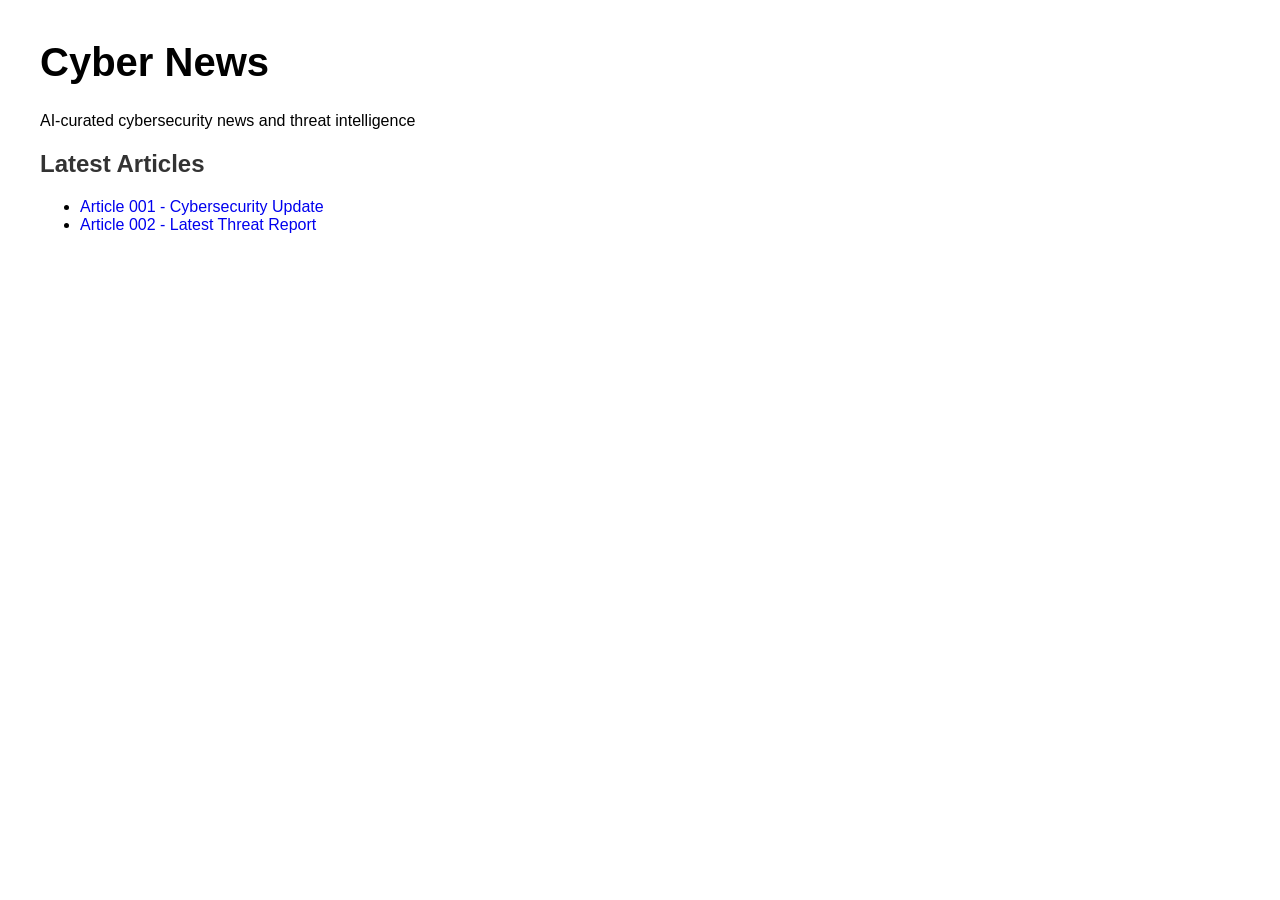
<file: index.html>
<!DOCTYPE html>
<html>

<head>
<title>Cyber News</title>
<link rel="stylesheet" href="style.css">
</head>

<body>

<header>
<h1>Cyber News</h1>
<p>
AI-curated cybersecurity news and threat intelligence
</p>
</header>


<h2>Latest Articles</h2>

<ul>
<li>
<a href="posts/article-001.html">
Article 001 - Cybersecurity Update
</a>
</li>

<li>
<a href="posts/article-002.html">
Article 002 - Latest Threat Report
</a>
</li>
</ul>


</body>

</html>
</file>
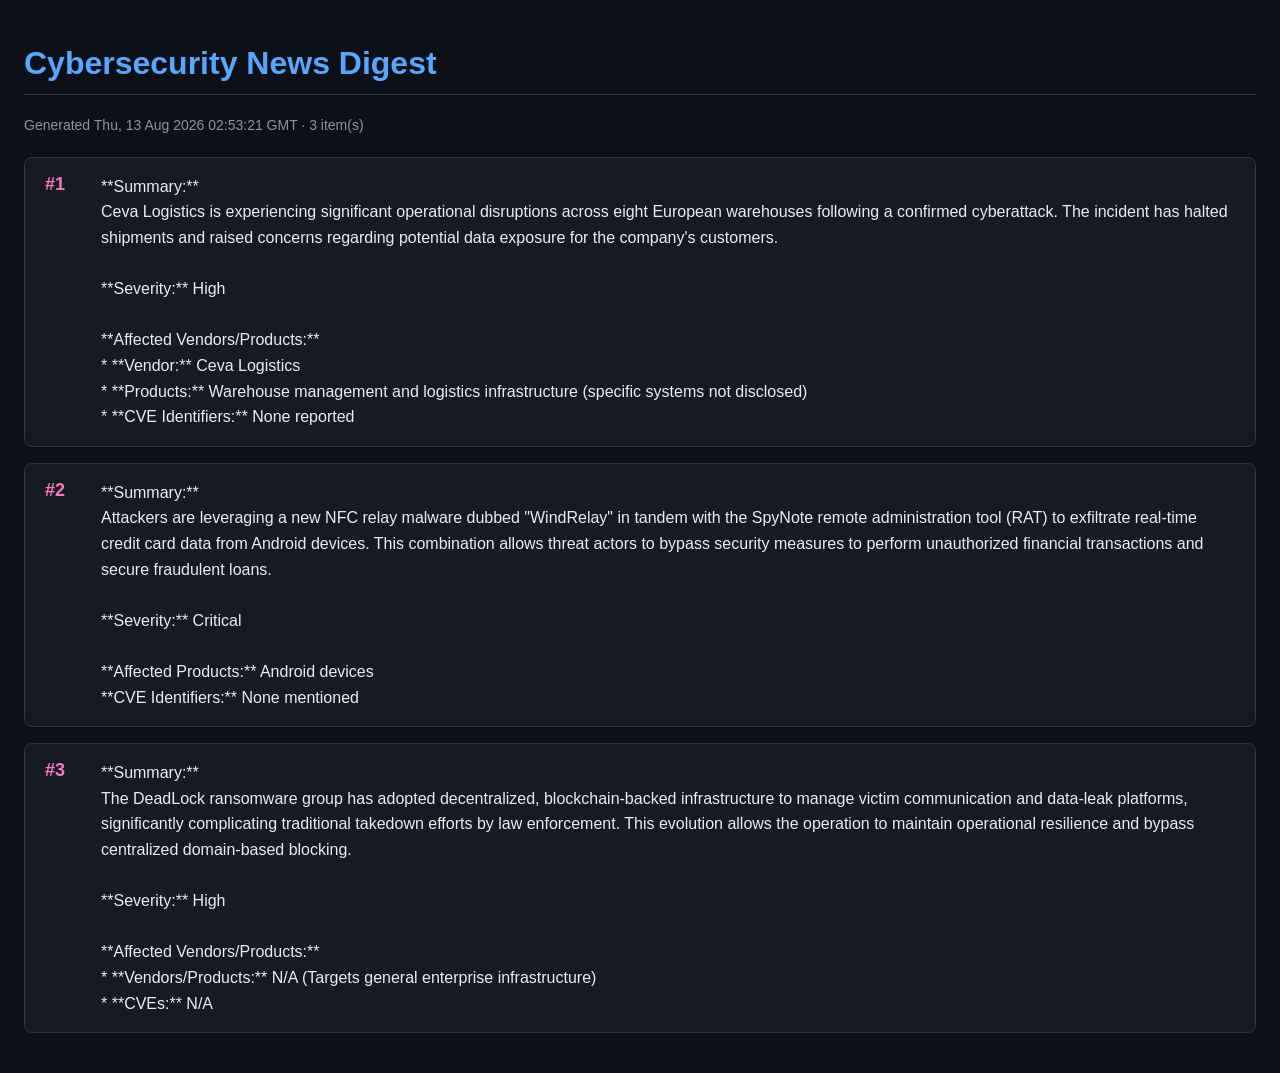
<file: posts/article-001.html>
<!DOCTYPE html>
<html lang="en">
<head>
<meta charset="utf-8">
<meta name="viewport" content="width=device-width, initial-scale=1">
<title>Cybersecurity News Digest - 2026-08-13</title>
<style>
  body { font-family: -apple-system, Segoe UI, Roboto, Helvetica, Arial, sans-serif; background: #0d1117; color: #e6edf3; margin: 0; padding: 24px; }
  h1 { color: #58a6ff; border-bottom: 1px solid #30363d; padding-bottom: 12px; }
  .meta { color: #8b949e; font-size: 14px; margin-bottom: 24px; }
  .card { background: #161b22; border: 1px solid #30363d; border-radius: 8px; padding: 16px 20px; margin-bottom: 16px; display: flex; gap: 16px; }
  .card-index { color: #f778ba; font-weight: 700; font-size: 18px; min-width: 40px; }
  .card-body { line-height: 1.6; }
</style>
</head>
<body>
  <h1>Cybersecurity News Digest</h1>
  <div class="meta">Generated Thu, 13 Aug 2026 02:53:21 GMT &middot; 3 item(s)</div>
  <div class="card">
    <div class="card-index">#1</div>
    <div class="card-body">**Summary:**<br>Ceva Logistics is experiencing significant operational disruptions across eight European warehouses following a confirmed cyberattack. The incident has halted shipments and raised concerns regarding potential data exposure for the company's customers.<br><br>**Severity:** High<br><br>**Affected Vendors/Products:** <br>*   **Vendor:** Ceva Logistics<br>*   **Products:** Warehouse management and logistics infrastructure (specific systems not disclosed)<br>*   **CVE Identifiers:** None reported</div>
  </div>
<div class="card">
    <div class="card-index">#2</div>
    <div class="card-body">**Summary:**<br>Attackers are leveraging a new NFC relay malware dubbed "WindRelay" in tandem with the SpyNote remote administration tool (RAT) to exfiltrate real-time credit card data from Android devices. This combination allows threat actors to bypass security measures to perform unauthorized financial transactions and secure fraudulent loans.<br><br>**Severity:** Critical<br><br>**Affected Products:** Android devices<br>**CVE Identifiers:** None mentioned</div>
  </div>
<div class="card">
    <div class="card-index">#3</div>
    <div class="card-body">**Summary:**<br>The DeadLock ransomware group has adopted decentralized, blockchain-backed infrastructure to manage victim communication and data-leak platforms, significantly complicating traditional takedown efforts by law enforcement. This evolution allows the operation to maintain operational resilience and bypass centralized domain-based blocking.<br><br>**Severity:** High<br><br>**Affected Vendors/Products:** <br>*   **Vendors/Products:** N/A (Targets general enterprise infrastructure)<br>*   **CVEs:** N/A</div>
  </div>
</body>
</html>
</file>
<file: style.css>
body {
    font-family: Arial, sans-serif;
    margin: 40px;
}

h1 {
    font-size: 40px;
}

h2 {
    color: #333;
}

a {
    text-decoration: none;
}
</file>
